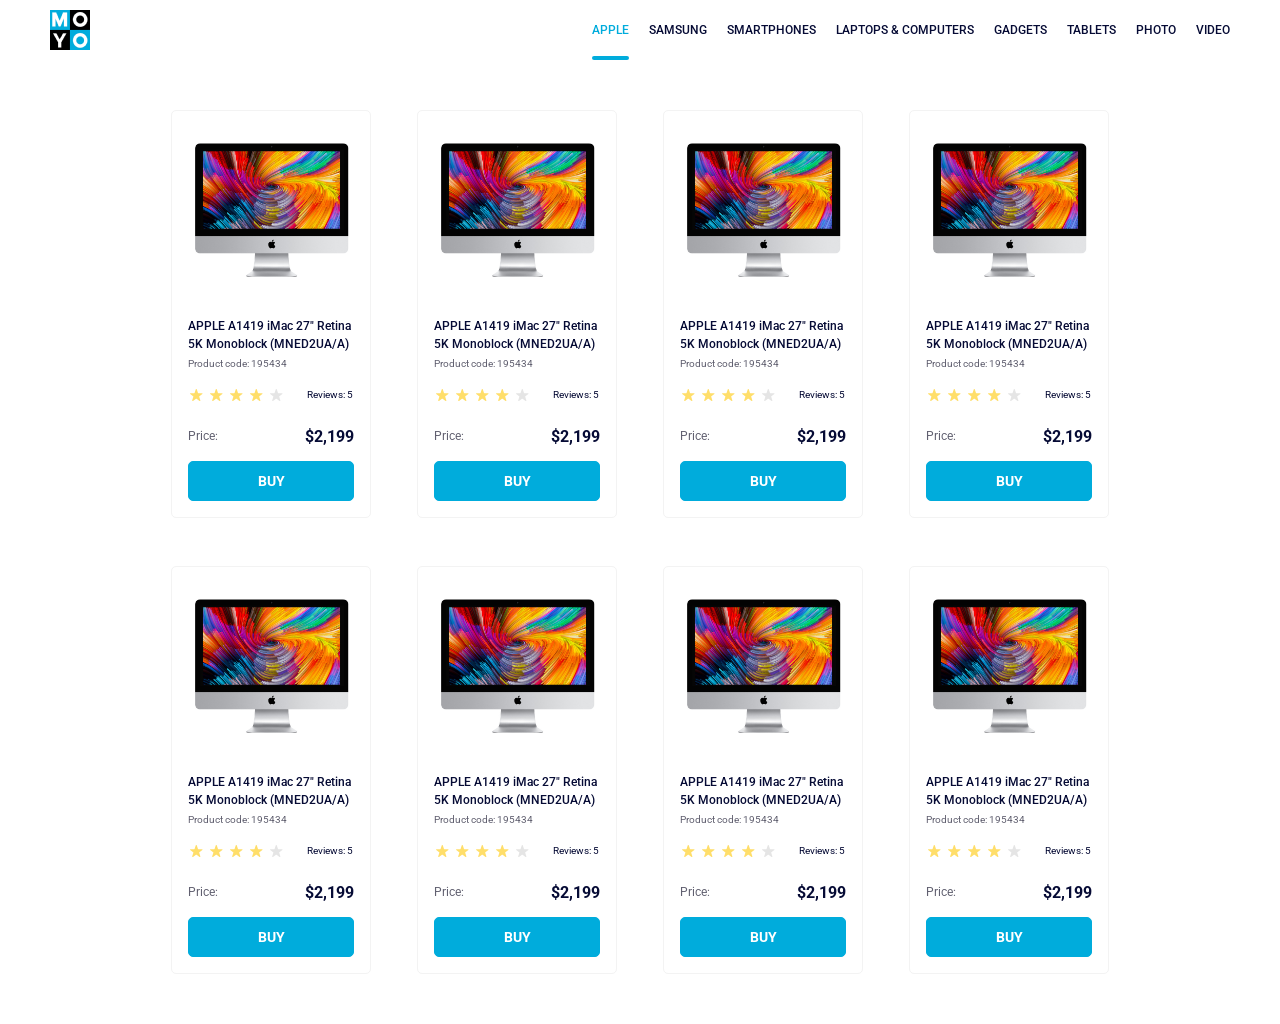
<file: index.html>
<!doctype html>
<html lang="en">
  <head>
    <meta charset="UTF-8">
    <meta name="viewport" content="width=device-width, initial-scale=1.0">
    <title>Catalog</title>
    <link rel="preconnect" href="https://fonts.gstatic.com">
    <link href="https://fonts.googleapis.com/css2?family=Roboto:wght@400;500;700&display=swap" rel="stylesheet">
    <link rel="stylesheet" href="/index.e378193d.css">
  </head>

  <body>
    <header class="header">
      <a href="#" class="logo-link">
        <img src="/logo.c493797d.png" alt="MOYO Header logo-image" class="logo-image">
      </a>
      <nav class="menu">
        <ul class="menu__list">
          <li class="menu__item menu__item--no-margin">
            <a href="#" class="menu__item-link is-active">
              Apple
            </a>
          </li>
          <li class="menu__item">
            <a href="#" class="menu__item-link">
              Samsung
            </a>
          </li>
          <li class="menu__item">
            <a href="#" class="menu__item-link">
              Smartphones
            </a>
          </li>
          <li class="menu__item">
            <a href="#" class="menu__item-link" data-qa="nav-hover">
              Laptops & Computers
            </a>
          </li>
          <li class="menu__item">
            <a href="#" class="menu__item-link">
              Gadgets
            </a>
          </li>
          <li class="menu__item">
            <a href="#" class="menu__item-link">
              Tablets
            </a>
          </li>
          <li class="menu__item">
            <a href="#" class="menu__item-link">
              Photo
            </a>
          </li>
          <li class="menu__item">
            <a href="#" class="menu__item-link">
              Video
            </a>
          </li>
        </ul>
      </nav>
    </header>

    <main class="catalog">
      <div class="card" data-qa="card">
        <div class="card__image"></div>

        <div class="card__content">
          <h1 class="card__title">
            APPLE A1419 iMac 27" Retina 5K Monoblock (MNED2UA/A)
          </h1>
          <div class="card__code">Product code: 195434</div>
          <div class="card__rating">
            <div class="stars">
              <div class="stars__element stars__element--active"></div>
              <div class="stars__element stars__element--active"></div>
              <div class="stars__element stars__element--active"></div>
              <div class="stars__element stars__element--active"></div>
              <div class="stars__element"></div>
            </div>
            <div class="card__reviews">Reviews: 5</div>
          </div>
          <div class="card__price">
            <p class="card__price-title">Price:</p>
            <p class="card__price-value">$2,199</p>
          </div>
        </div>
        <div class="card__button">
          <a data-qa="card-hover" href="#" class="card__button-link">
            BUY
          </a>
        </div>
      </div>
      <div class="card" data-qa="card">
        <div class="card__image"></div>

        <div class="card__content">
          <h1 class="card__title">
            APPLE A1419 iMac 27" Retina 5K Monoblock (MNED2UA/A)
          </h1>
          <div class="card__code">Product code: 195434</div>
          <div class="card__rating">
            <div class="stars">
              <div class="stars__element stars__element--active"></div>
              <div class="stars__element stars__element--active"></div>
              <div class="stars__element stars__element--active"></div>
              <div class="stars__element stars__element--active"></div>
              <div class="stars__element"></div>
            </div>
            <div class="card__reviews">Reviews: 5</div>
          </div>
          <div class="card__price">
            <p class="card__price-title">Price:</p>
            <p class="card__price-value">$2,199</p>
          </div>
        </div>
        <div class="card__button">
          <a data-qa="card-hover" href="#" class="card__button-link">
            BUY
          </a>
        </div>
      </div>
      <div class="card" data-qa="card">
        <div class="card__image"></div>

        <div class="card__content">
          <h1 class="card__title">
            APPLE A1419 iMac 27" Retina 5K Monoblock (MNED2UA/A)
          </h1>
          <div class="card__code">Product code: 195434</div>
          <div class="card__rating">
            <div class="stars">
              <div class="stars__element stars__element--active"></div>
              <div class="stars__element stars__element--active"></div>
              <div class="stars__element stars__element--active"></div>
              <div class="stars__element stars__element--active"></div>
              <div class="stars__element"></div>
            </div>
            <div class="card__reviews">Reviews: 5</div>
          </div>
          <div class="card__price">
            <p class="card__price-title">Price:</p>
            <p class="card__price-value">$2,199</p>
          </div>
        </div>
        <div class="card__button">
          <a data-qa="card-hover" href="#" class="card__button-link">
            BUY
          </a>
        </div>
      </div>
      <div class="card" data-qa="card">
        <div class="card__image"></div>

        <div class="card__content">
          <h1 class="card__title">
            APPLE A1419 iMac 27" Retina 5K Monoblock (MNED2UA/A)
          </h1>
          <div class="card__code">Product code: 195434</div>
          <div class="card__rating">
            <div class="stars">
              <div class="stars__element stars__element--active"></div>
              <div class="stars__element stars__element--active"></div>
              <div class="stars__element stars__element--active"></div>
              <div class="stars__element stars__element--active"></div>
              <div class="stars__element"></div>
            </div>
            <div class="card__reviews">Reviews: 5</div>
          </div>
          <div class="card__price">
            <p class="card__price-title">Price:</p>
            <p class="card__price-value">$2,199</p>
          </div>
        </div>
        <div class="card__button">
          <a data-qa="card-hover" href="#" class="card__button-link">
            BUY
          </a>
        </div>
      </div>
      <div class="card" data-qa="card">
        <div class="card__image"></div>

        <div class="card__content">
          <h1 class="card__title">
            APPLE A1419 iMac 27" Retina 5K Monoblock (MNED2UA/A)
          </h1>
          <div class="card__code">Product code: 195434</div>
          <div class="card__rating">
            <div class="stars">
              <div class="stars__element stars__element--active"></div>
              <div class="stars__element stars__element--active"></div>
              <div class="stars__element stars__element--active"></div>
              <div class="stars__element stars__element--active"></div>
              <div class="stars__element"></div>
            </div>
            <div class="card__reviews">Reviews: 5</div>
          </div>
          <div class="card__price">
            <p class="card__price-title">Price:</p>
            <p class="card__price-value">$2,199</p>
          </div>
        </div>
        <div class="card__button">
          <a data-qa="card-hover" href="#" class="card__button-link">
            BUY
          </a>
        </div>
      </div>
      <div class="card" data-qa="card">
        <div class="card__image"></div>

        <div class="card__content">
          <h1 class="card__title">
            APPLE A1419 iMac 27" Retina 5K Monoblock (MNED2UA/A)
          </h1>
          <div class="card__code">Product code: 195434</div>
          <div class="card__rating">
            <div class="stars">
              <div class="stars__element stars__element--active"></div>
              <div class="stars__element stars__element--active"></div>
              <div class="stars__element stars__element--active"></div>
              <div class="stars__element stars__element--active"></div>
              <div class="stars__element"></div>
            </div>
            <div class="card__reviews">Reviews: 5</div>
          </div>
          <div class="card__price">
            <p class="card__price-title">Price:</p>
            <p class="card__price-value">$2,199</p>
          </div>
        </div>
        <div class="card__button">
          <a data-qa="card-hover" href="#" class="card__button-link">
            BUY
          </a>
        </div>
      </div>
      <div class="card" data-qa="card">
        <div class="card__image"></div>

        <div class="card__content">
          <h1 class="card__title">
            APPLE A1419 iMac 27" Retina 5K Monoblock (MNED2UA/A)
          </h1>
          <div class="card__code">Product code: 195434</div>
          <div class="card__rating">
            <div class="stars">
              <div class="stars__element stars__element--active"></div>
              <div class="stars__element stars__element--active"></div>
              <div class="stars__element stars__element--active"></div>
              <div class="stars__element stars__element--active"></div>
              <div class="stars__element"></div>
            </div>
            <div class="card__reviews">Reviews: 5</div>
          </div>
          <div class="card__price">
            <p class="card__price-title">Price:</p>
            <p class="card__price-value">$2,199</p>
          </div>
        </div>
        <div class="card__button">
          <a data-qa="card-hover" href="#" class="card__button-link">
            BUY
          </a>
        </div>
      </div>
      <div class="card" data-qa="card">
        <div class="card__image"></div>

        <div class="card__content">
          <h1 class="card__title">
            APPLE A1419 iMac 27" Retina 5K Monoblock (MNED2UA/A)
          </h1>
          <div class="card__code">Product code: 195434</div>
          <div class="card__rating">
            <div class="stars">
              <div class="stars__element stars__element--active"></div>
              <div class="stars__element stars__element--active"></div>
              <div class="stars__element stars__element--active"></div>
              <div class="stars__element stars__element--active"></div>
              <div class="stars__element"></div>
            </div>
            <div class="card__reviews">Reviews: 5</div>
          </div>
          <div class="card__price">
            <p class="card__price-title">Price:</p>
            <p class="card__price-value">$2,199</p>
          </div>
        </div>
        <div class="card__button">
          <a data-qa="hover" href="#" class="card__button-link">
            BUY
          </a>
        </div>
      </div>
    </main>
  <script src="/layout_catalog.59712999.js"></script></body>
</html>
</file>
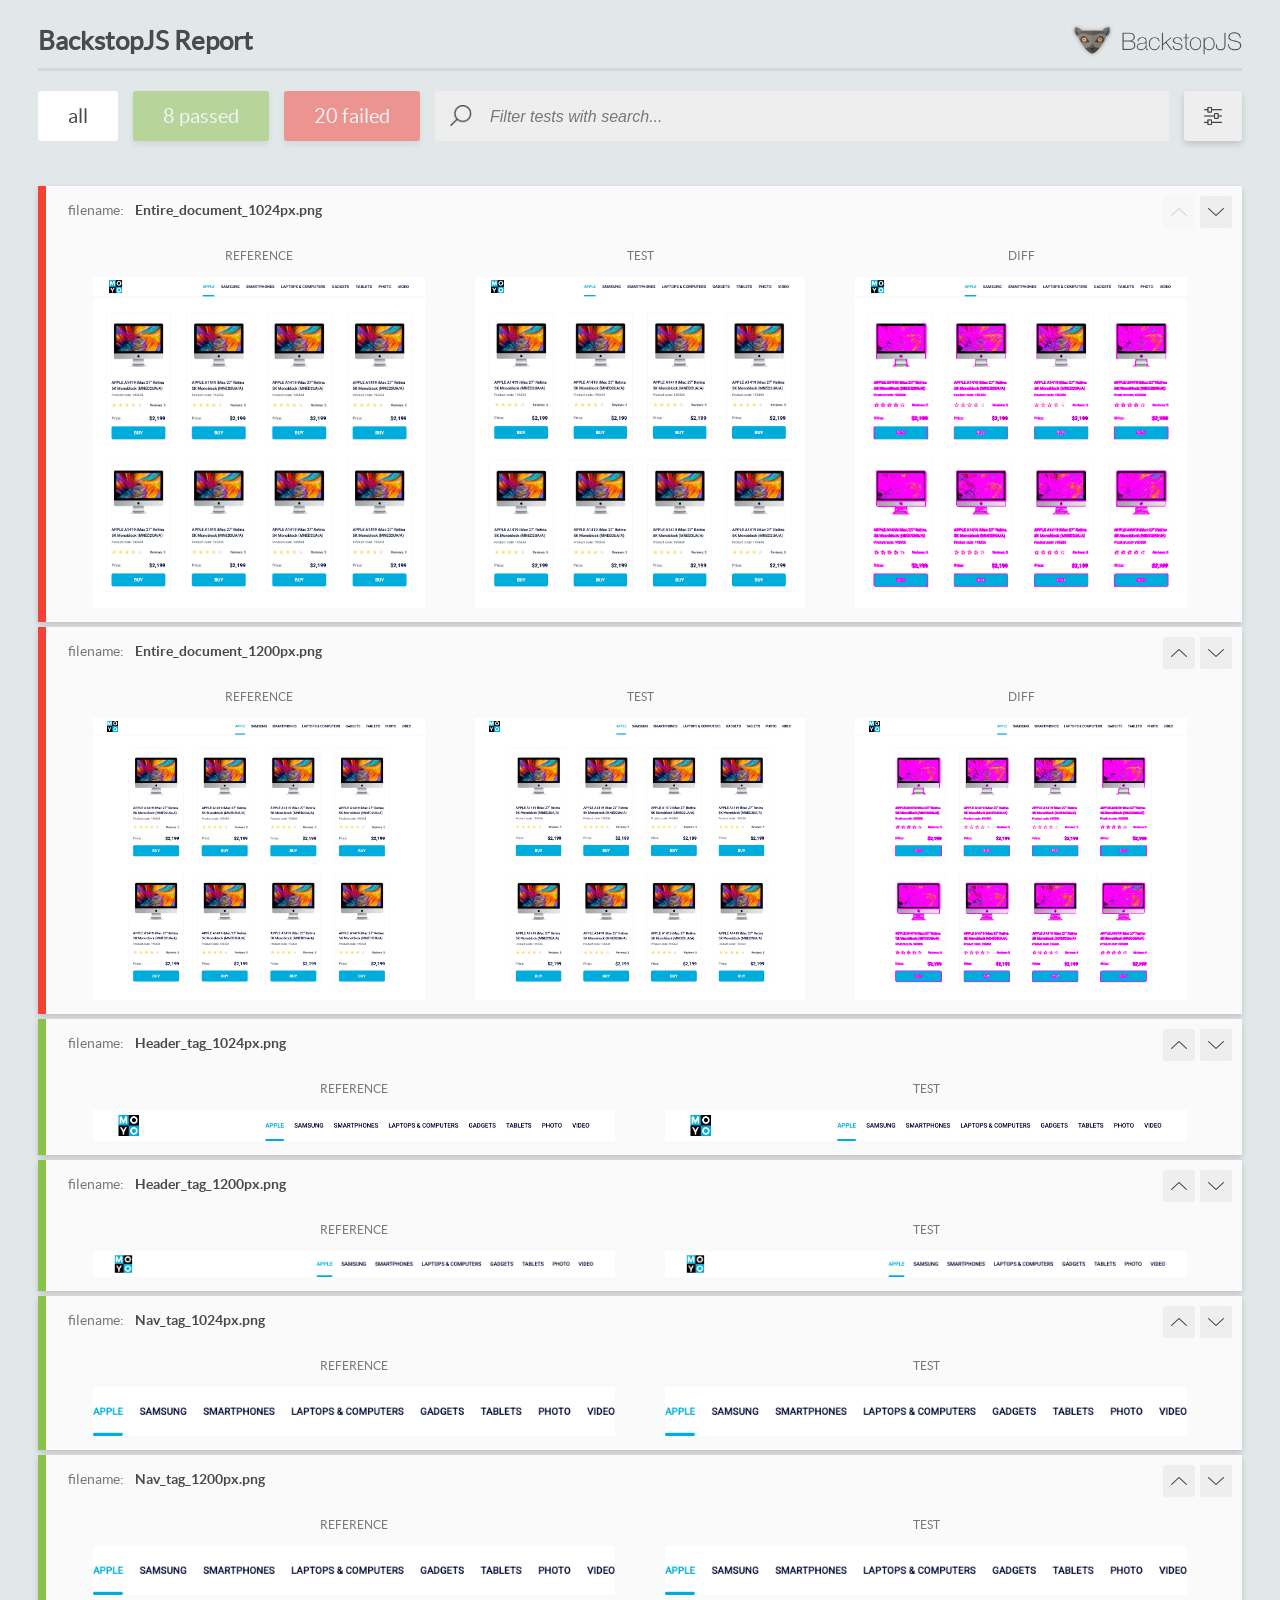
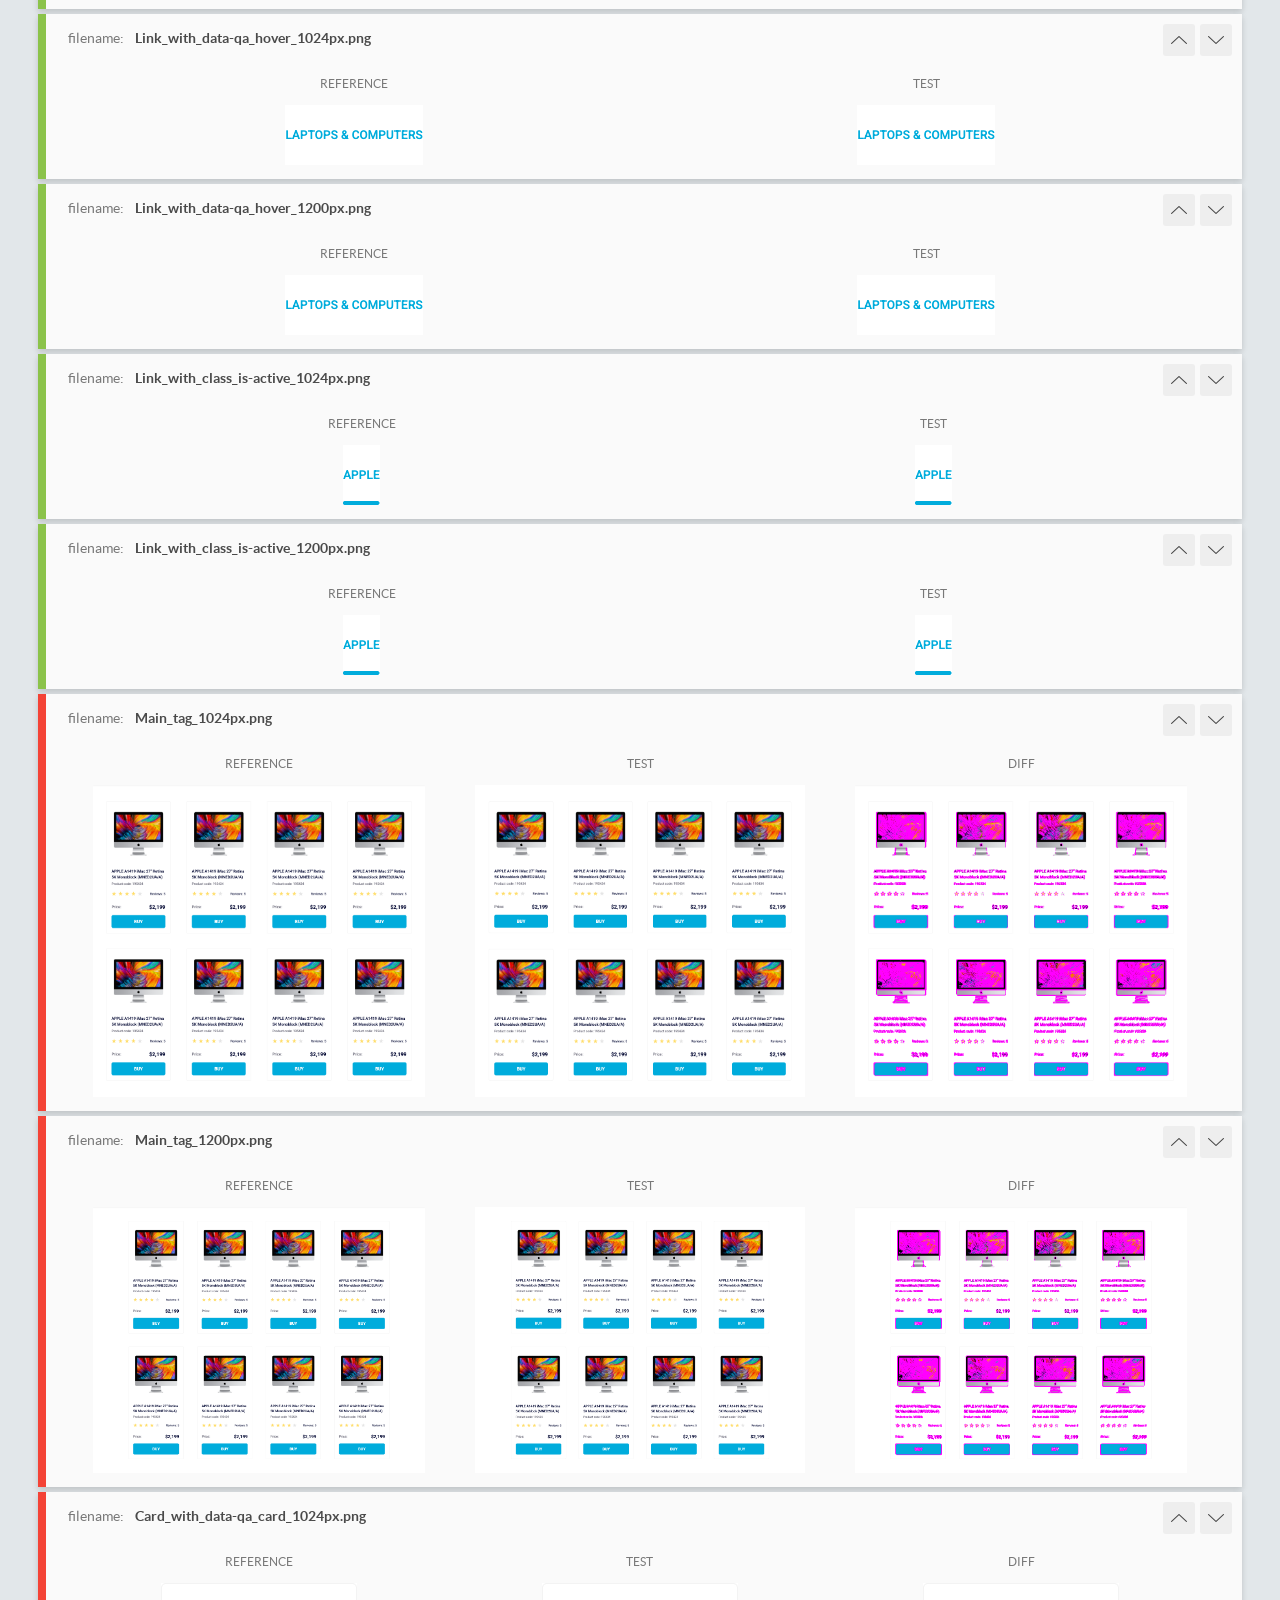
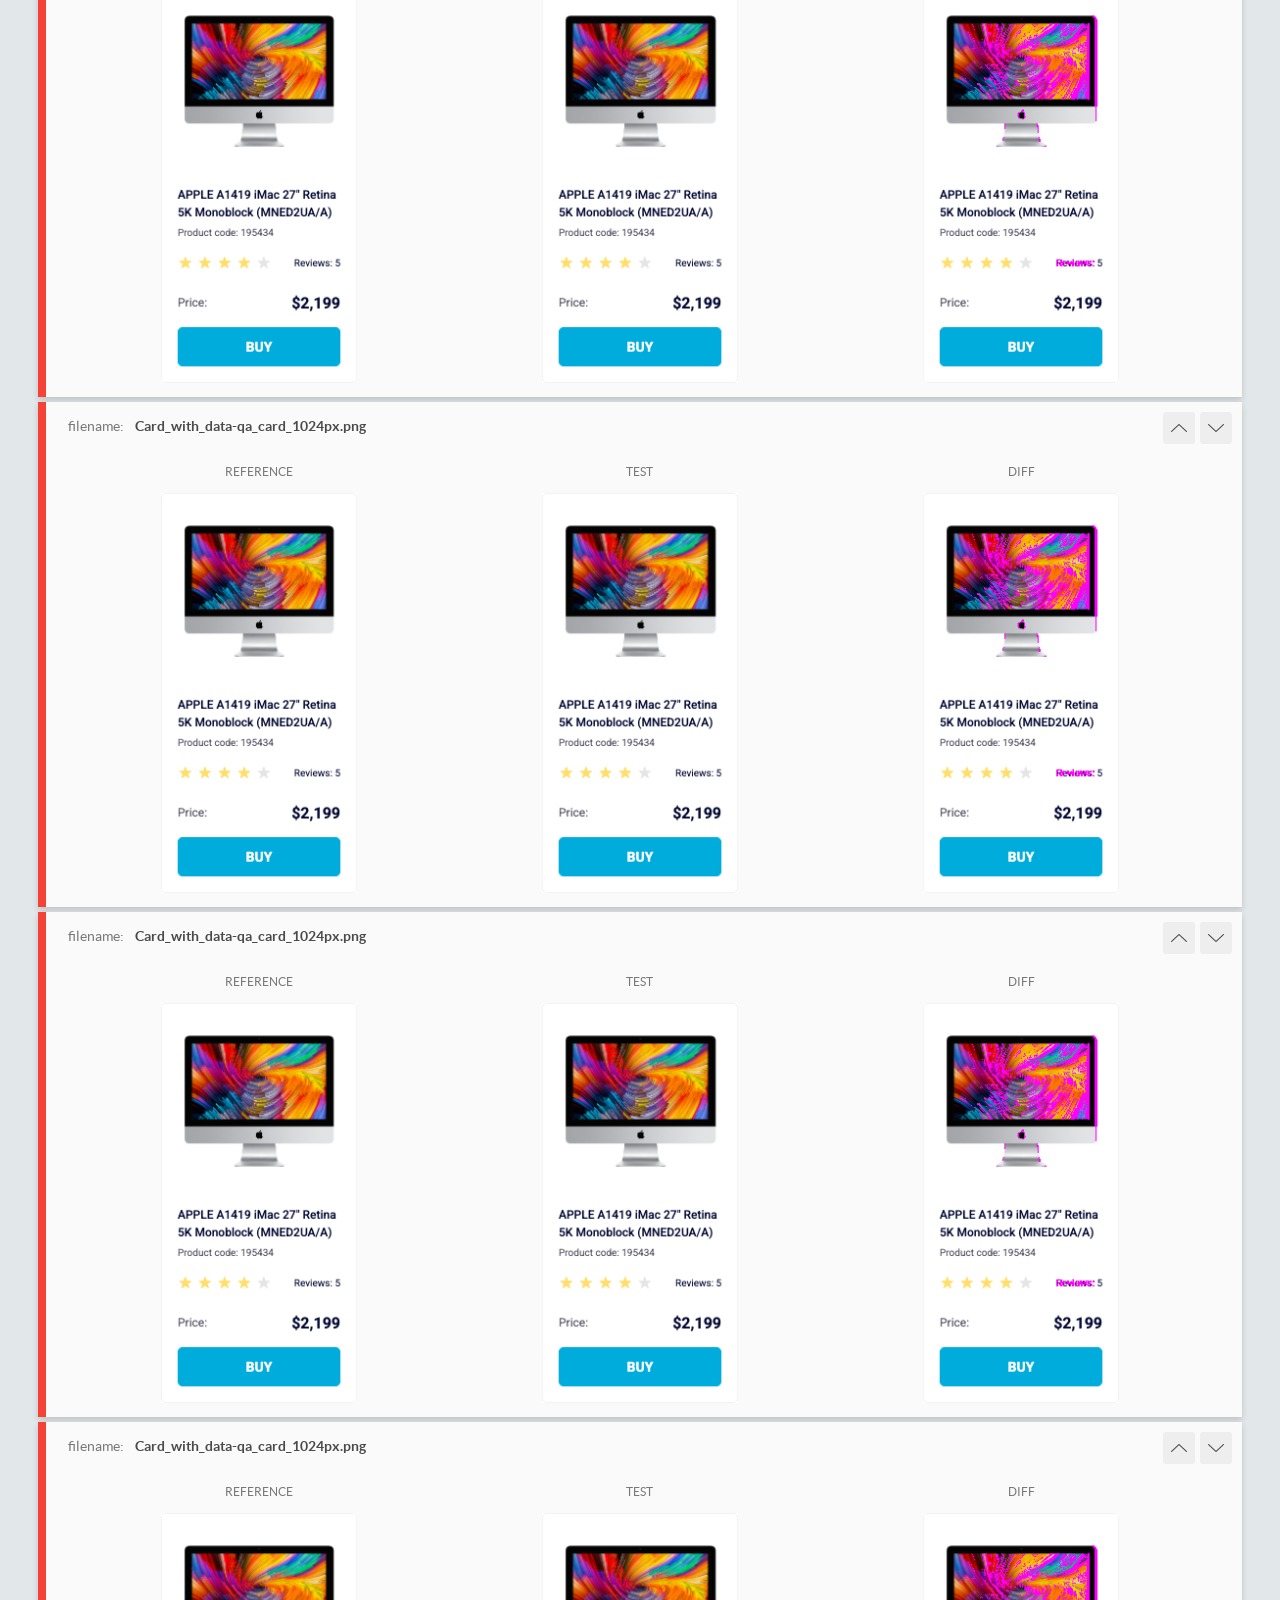
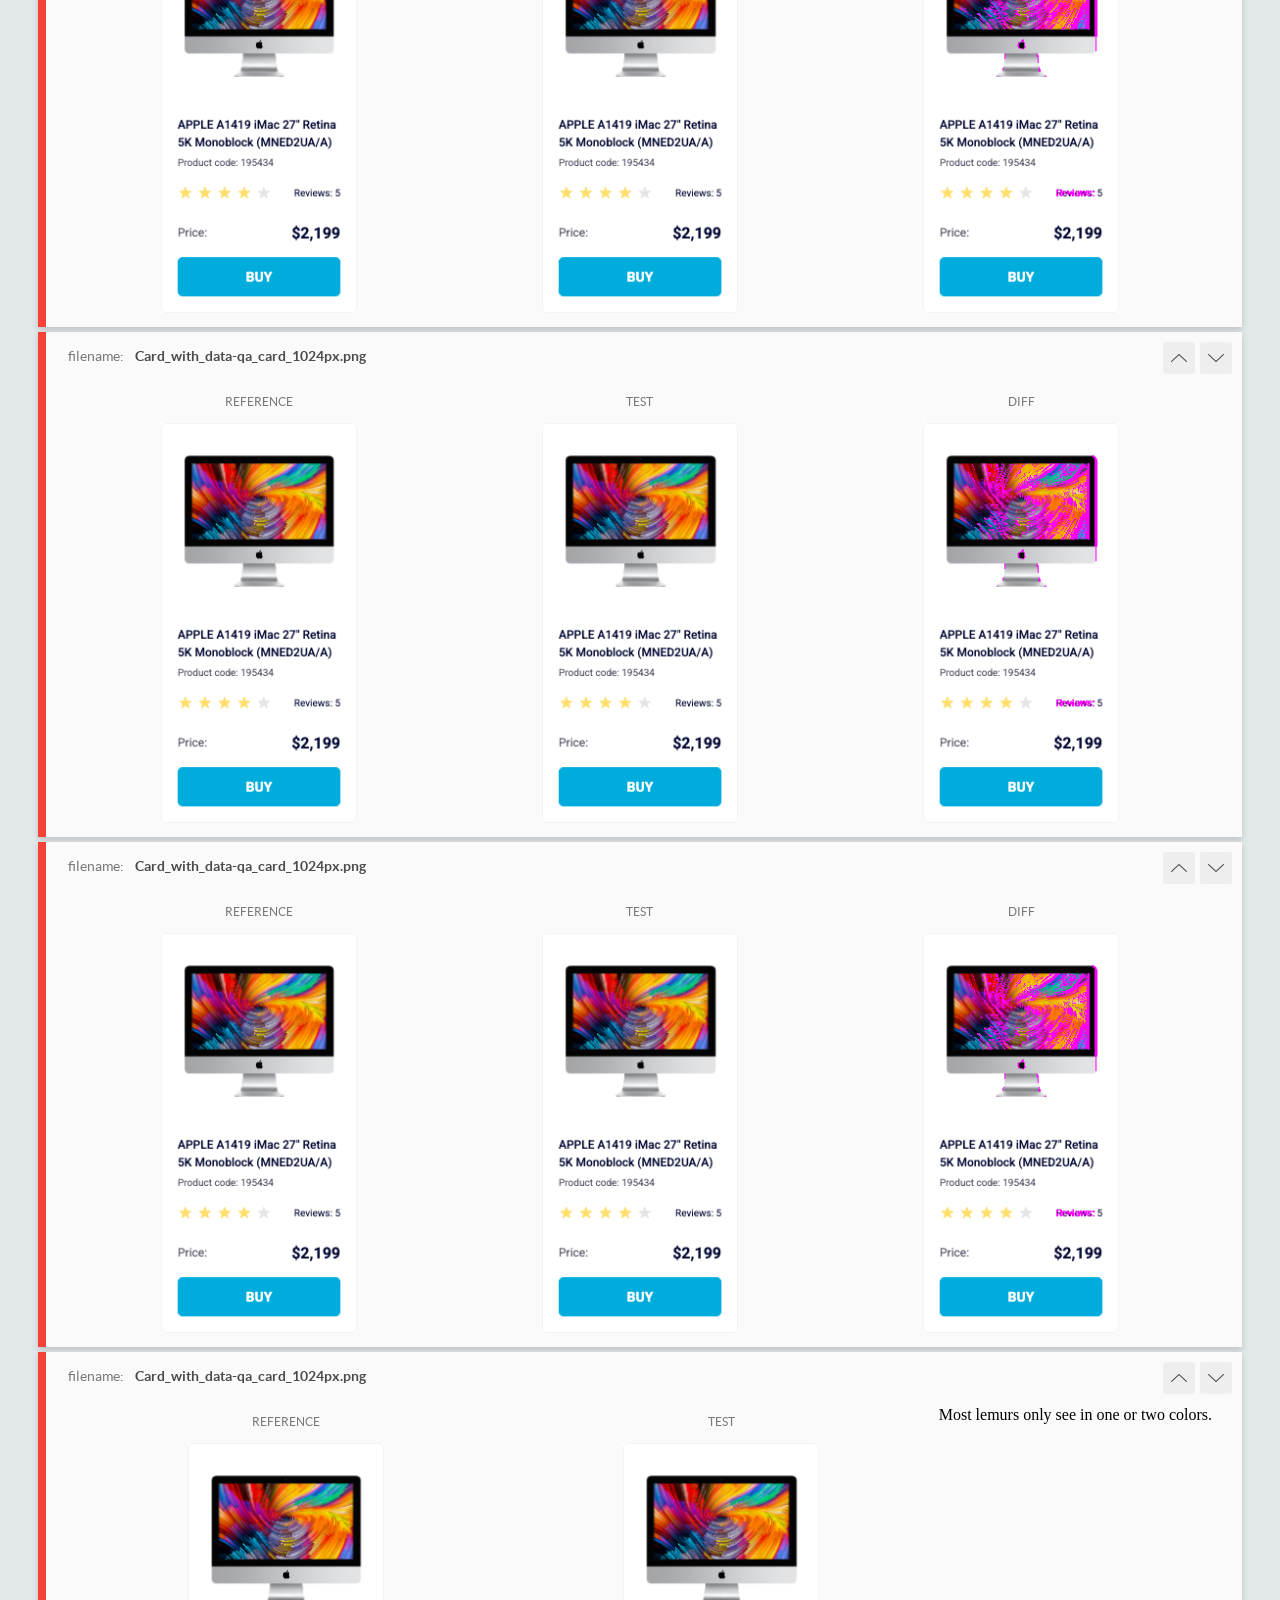
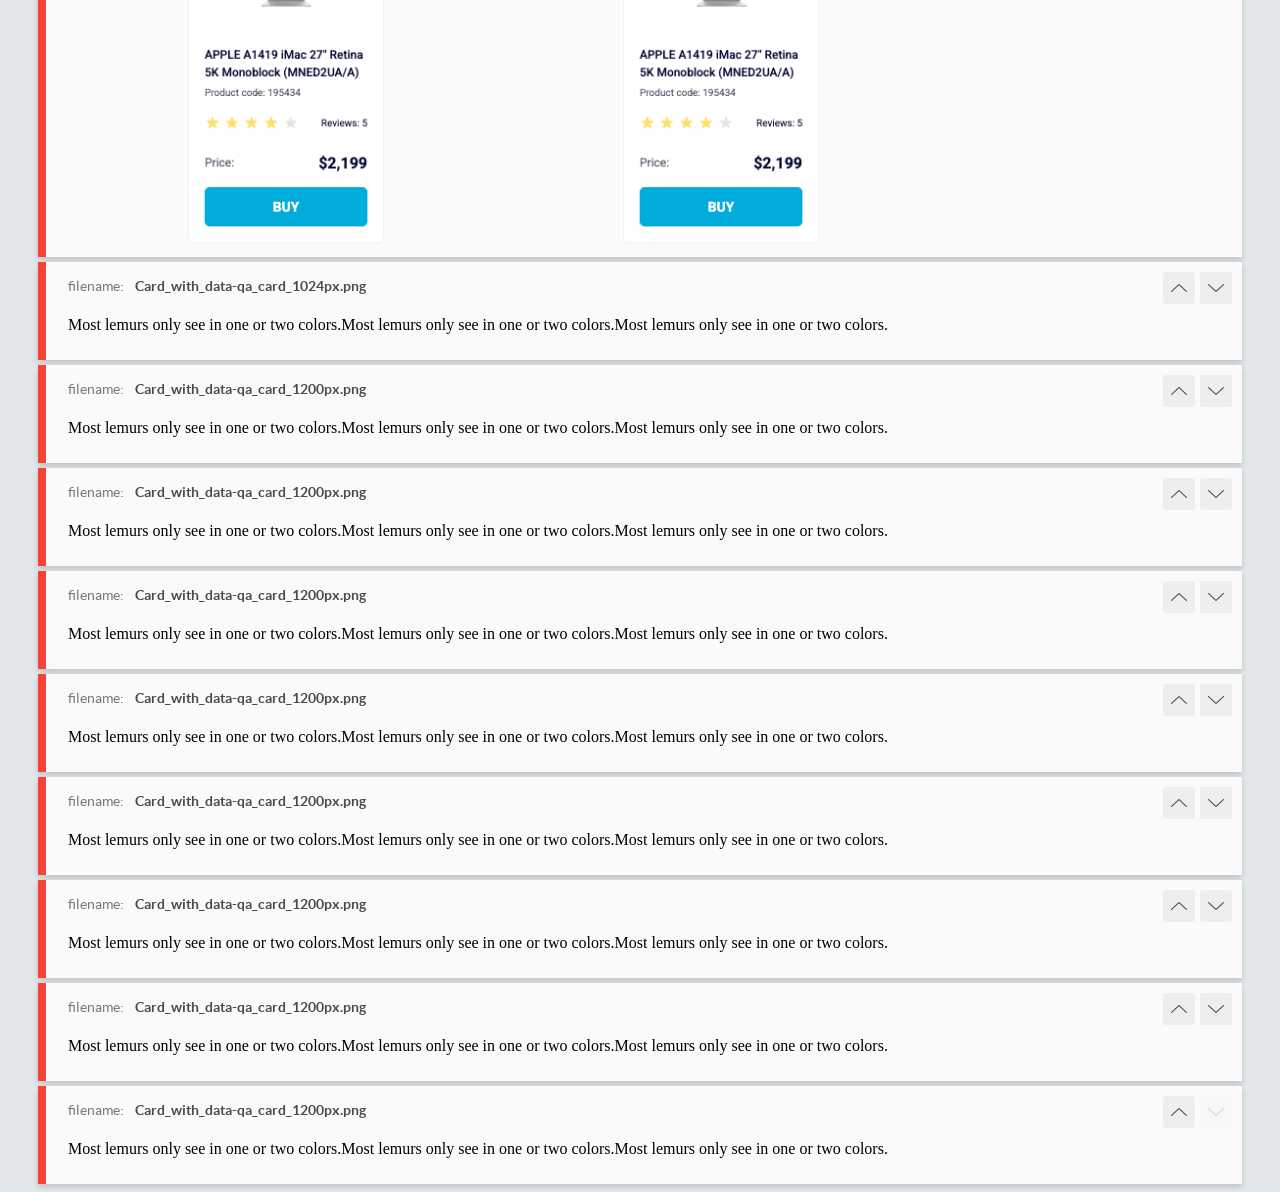
<file: report/html_report/index.html>
<!DOCTYPE html>
<html>
  <head>
    <meta charset="utf-8">
    <!-- Disable Cache -->
    <meta http-equiv="Cache-Control" content="no-cache, no-store, must-revalidate">
    <meta http-equiv="Pragma" content="no-cache">
    <meta http-equiv="Expires" content="0">

    <title>BackstopJS Report</title>

    <style>
      @font-face {
          font-family: 'latoregular';
          src: url('./assets/fonts/lato-regular-webfont.woff2') format('woff2'),
              url('./assets/fonts/lato-regular-webfont.woff') format('woff');
          font-weight: 400;
          font-style: normal;
      }
      @font-face {
          font-family: 'latobold';
          src: url('./assets/fonts/lato-bold-webfont.woff2') format('woff2'),
              url('./assets/fonts/lato-bold-webfont.woff') format('woff');
          font-weight: 700;
          font-style: normal;
      }

      .ReactModal__Body--open {
          overflow: hidden;
      }
      .ReactModal__Body--open .header {
        display: none;
      }

    </style>
  </head>
  <body style="background-color: #E2E7EA">
    <div id="root">

    </div>
    <script>
      function report (report) { // eslint-disable-line no-unused-vars
        window.tests = report;
      }
    </script>
    <script src="config.js"></script>
    <script src="index_bundle.js"></script>
  </body>
</html>
</file>
<file: index.e378193d.css>
:root {
  --blue-color: #00acdc;
}

ul {
  padding: 0;
}

body {
  box-sizing: border-box;
  border: 0;
  outline: 0;
  margin: 0;
  font-family: Roboto, sans-serif;
}

.header {
  box-sizing: border-box;
  text-transform: uppercase;
  flex-direction: row;
  justify-content: space-between;
  align-items: center;
  min-width: 100%;
  padding: 0 50px;
  display: flex;
}

.menu__list {
  align-items: center;
  margin: 0;
  list-style: none;
  display: flex;
}

.menu__item {
  margin-left: 20px;
  padding: 0;
}

.menu__item-link {
  color: #060b35;
  border: none;
  font-size: 12px;
  font-weight: 500;
  line-height: 60px;
  text-decoration: none;
  display: block;
}

.menu__item-link:hover {
  color: var(--blue-color);
}

.menu__item-link.is-active {
  color: var(--blue-color);
  position: relative;
}

.menu__item-link.is-active:after {
  content: "";
  background-color: var(--blue-color);
  border-radius: 8px;
  width: 100%;
  height: 4px;
  position: absolute;
  bottom: 0;
  left: 0;
}

.menu__item--no-margin {
  margin: 0;
}

.logo-link {
  font-size: 0;
}

.logo-image {
  width: 40px;
  height: 40px;
}

.stars {
  align-items: end;
  gap: 4px;
  line-height: 16px;
  display: flex;
}

.stars__element {
  background-image: url("star.fa806e3c.svg");
  background-position: center;
  background-repeat: no-repeat;
  background-size: 80%;
  width: 16px;
  height: 16px;
}

.stars__element--active {
  background-image: url("star-active.2be54011.svg");
}

body {
  background-color: #fff;
  margin: 0;
  font-family: Roboto, sans-serif;
}

.card {
  box-sizing: border-box;
  color: #060b35;
  background-color: #fff;
  border: 1px solid #f3f3f3;
  border-radius: 5px;
  flex-direction: column;
  justify-content: center;
  width: 200px;
  max-width: 200px;
  padding-bottom: 16px;
  transition-duration: .3s;
  display: flex;
}

.card:hover {
  transform: scale(1.2);
}

.card__content {
  flex-direction: column;
  justify-content: center;
  align-items: start;
  display: flex;
}

.card__image {
  background-image: url("imac.d0e0225a.jpeg");
  background-repeat: no-repeat;
  background-size: contain;
  width: 100%;
  height: 134px;
  margin: 32px 19px 0;
}

.card__title {
  box-sizing: border-box;
  padding-top: 40px;
  margin: 0;
  padding-inline: 16px;
  font-size: 12px;
  font-weight: 500;
  line-height: 18px;
}

.card:hover .card__title {
  color: #34568b;
}

.card__code {
  box-sizing: border-box;
  color: #616070;
  margin-top: 4px;
  padding-inline: 16px;
  font-size: 10px;
  font-weight: 400;
  line-height: 14px;
}

.card__rating {
  align-items: center;
  margin-top: 16px;
  padding-inline: 16px 13px;
  display: flex;
}

.card__rating .card__reviews {
  color: #060b35;
  margin-left: 23px;
  font-family: Roboto, sans-serif;
  font-size: 10px;
  font-weight: 400;
  line-height: 14px;
}

.card__price {
  box-sizing: border-box;
  flex-direction: row;
  justify-content: space-between;
  align-items: center;
  width: 100%;
  height: 18px;
  margin-top: 24px;
  padding-inline: 16px;
  display: inline-flex;
}

.card__price-title {
  color: #616070;
  font-size: 12px;
  font-weight: 400;
}

.card__price-value {
  font-size: 16px;
  font-weight: 700;
}

.card__button {
  box-sizing: border-box;
  text-align: center;
  margin-top: 16px;
  background-color: #00acdc;
  border: 1px solid #00acdc;
  border-radius: 5px;
  width: calc(100% - 32px);
  margin-inline: 16px;
  display: flex;
}

.card__button-link {
  box-sizing: border-box;
  color: #fff;
  width: 100%;
  padding-block: 11px;
  font-size: 14px;
  font-weight: 700;
  line-height: 16px;
  text-decoration: none;
}

.card__button:hover {
  box-sizing: border-box;
  background-color: #fff;
  border: 1px solid #00acdc;
}

.card__button:hover .card__button-link {
  color: #00acdc;
}

.card:hover .card__button {
  background-color: #fff;
}

.card:hover .card__button-link {
  color: #00acdc;
}

body {
  margin: 0;
}

* {
  box-sizing: border-box;
}

.catalog {
  box-sizing: border-box;
  grid-template-columns: repeat(1, 200px);
  grid-template-rows: repeat(auto, 1fr);
  justify-content: center;
  gap: 48px 46px;
  margin: 0 auto;
  padding: 50px 40px;
  display: grid;
}

@media (width >= 488px) {
  .catalog {
    grid-template-columns: repeat(2, 200px);
    gap: 48px 46px;
  }
}

@media (width >= 768px) {
  .catalog {
    grid-template-columns: repeat(3, 200px);
    gap: 48px 46px;
  }
}

@media (width >= 1024px) {
  .catalog {
    grid-template-columns: repeat(4, 200px);
    gap: 48px 46px;
  }
}
/*# sourceMappingURL=index.e378193d.css.map */
</file>
